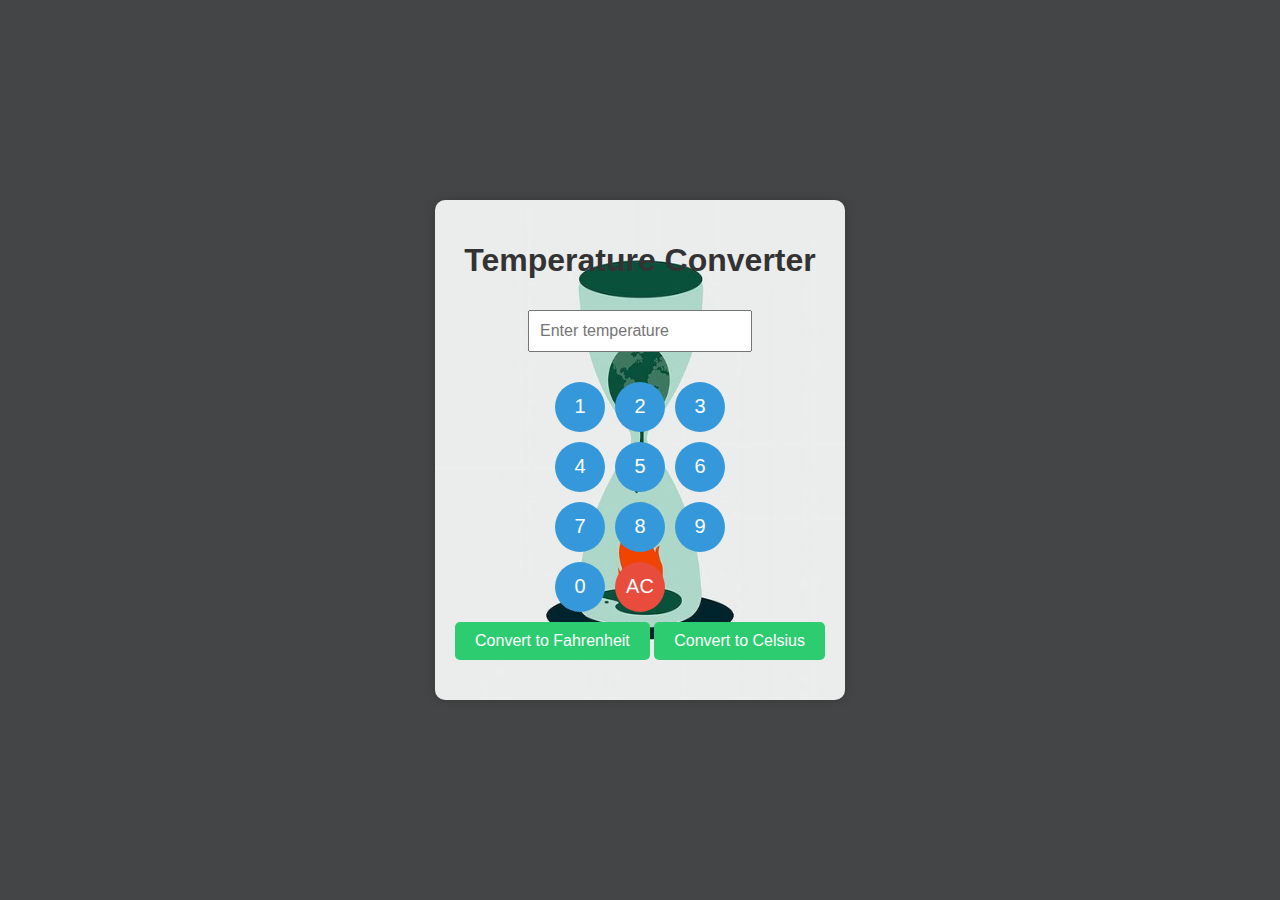
<file: task 2/html-2.html>
<!DOCTYPE html>
<html lang="en">
<head>
    <meta charset="UTF-8">
    <meta name="viewport" content="width=device-width, initial-scale=1.0">
    <title>Temperature Converter</title>
    <link rel="stylesheet" href="body {.css">
</head>
<body>
    <div class="converter">
        <h1>Temperature Converter</h1>
        <input type="number" id="input" class="input" placeholder="Enter temperature">
        <div class="keyboard">
            <div class="button-grid">
                <button class="number-button" onclick="addToInput(1)">1</button>
                <button class="number-button" onclick="addToInput(2)">2</button>
                <button class="number-button" onclick="addToInput(3)">3</button>
                <button class="number-button" onclick="addToInput(4)">4</button>
                <button class="number-button" onclick="addToInput(5)">5</button>
                <button class="number-button" onclick="addToInput(6)">6</button>
                <button class="number-button" onclick="addToInput(7)">7</button>
                <button class="number-button" onclick="addToInput(8)">8</button>
                <button class="number-button" onclick="addToInput(9)">9</button>
                <button class="number-button zero-button" onclick="addToInput(0)">0</button>
                <button class="clear-button" onclick="clearInput()">AC</button>
            </div>
        </div>
        <div class="buttons">
            <button class="convert-button" onclick="convert('cToF')">Convert to Fahrenheit</button>
            <button class="convert-button" onclick="convert('fToC')">Convert to Celsius</button>
        </div>
        <div class="result" id="result"></div>
    </div>

    <script src="function convert() {.js"></script>
</body>
</html>
</file>
<file: task 2/body {.css>
body {
    font-family: Arial, sans-serif;
    display: flex;
    justify-content: center;
    align-items: center;
    height: 100vh;
    margin: 0;
    background-color: #444546;
}


.button-grid {
    display: grid;
    grid-template-columns: repeat(3, 1fr);
    grid-gap: 10px;
}



.converter {
    text-align: center;
    background-color: #fff;
    border-radius: 10px;
    padding: 20px;
    box-shadow: 0 0 10px rgba(0, 0, 0, 0.2);
    background-image: url('xd.jpg');
    background-repeat: no-repeat; 
    background-size: 100% 100%;
}

h1 {
    color: #333;
}

.input {
    width: 200px;
    padding: 10px;
    margin: 10px;
    font-size: 16px;
}

.keyboard {
    display: flex;
    flex-wrap: wrap;
    justify-content: center;
    gap: 10px;
    margin-top: 20px;
}

.button-container {
    display: flex;
    flex-wrap: wrap;
    gap: 10px;
}

.number-button, .zero-button, .clear-button {
    width: 50px;
    height: 50px;
    border: none;
    border-radius: 50%;
    font-size: 20px;
    background-color: #3498db;
    color: #fff;
    cursor: pointer;
    transition: background-color 0.3s ease;
}

.number-button:hover, .zero-button:hover, .clear-button:hover {
    background-color: #2980b9;
}

.clear-button {
    background-color: #e74c3c;
}

.clear-button:hover {
    background-color: #c0392b;
}

.buttons button {
    margin-top: 10px;
    padding: 10px 20px;
    font-size: 16px;
    background-color: #2ecc71;
    border: none;
    border-radius: 5px;
    color: #fff;
    cursor: pointer;
    transition: background-color 0.3s ease;
}

.buttons button:hover {
    background-color: #27ae60;
}

.result {
    font-size: 24px;
    margin-top: 20px;
    font-weight: bold;
}
</file>
